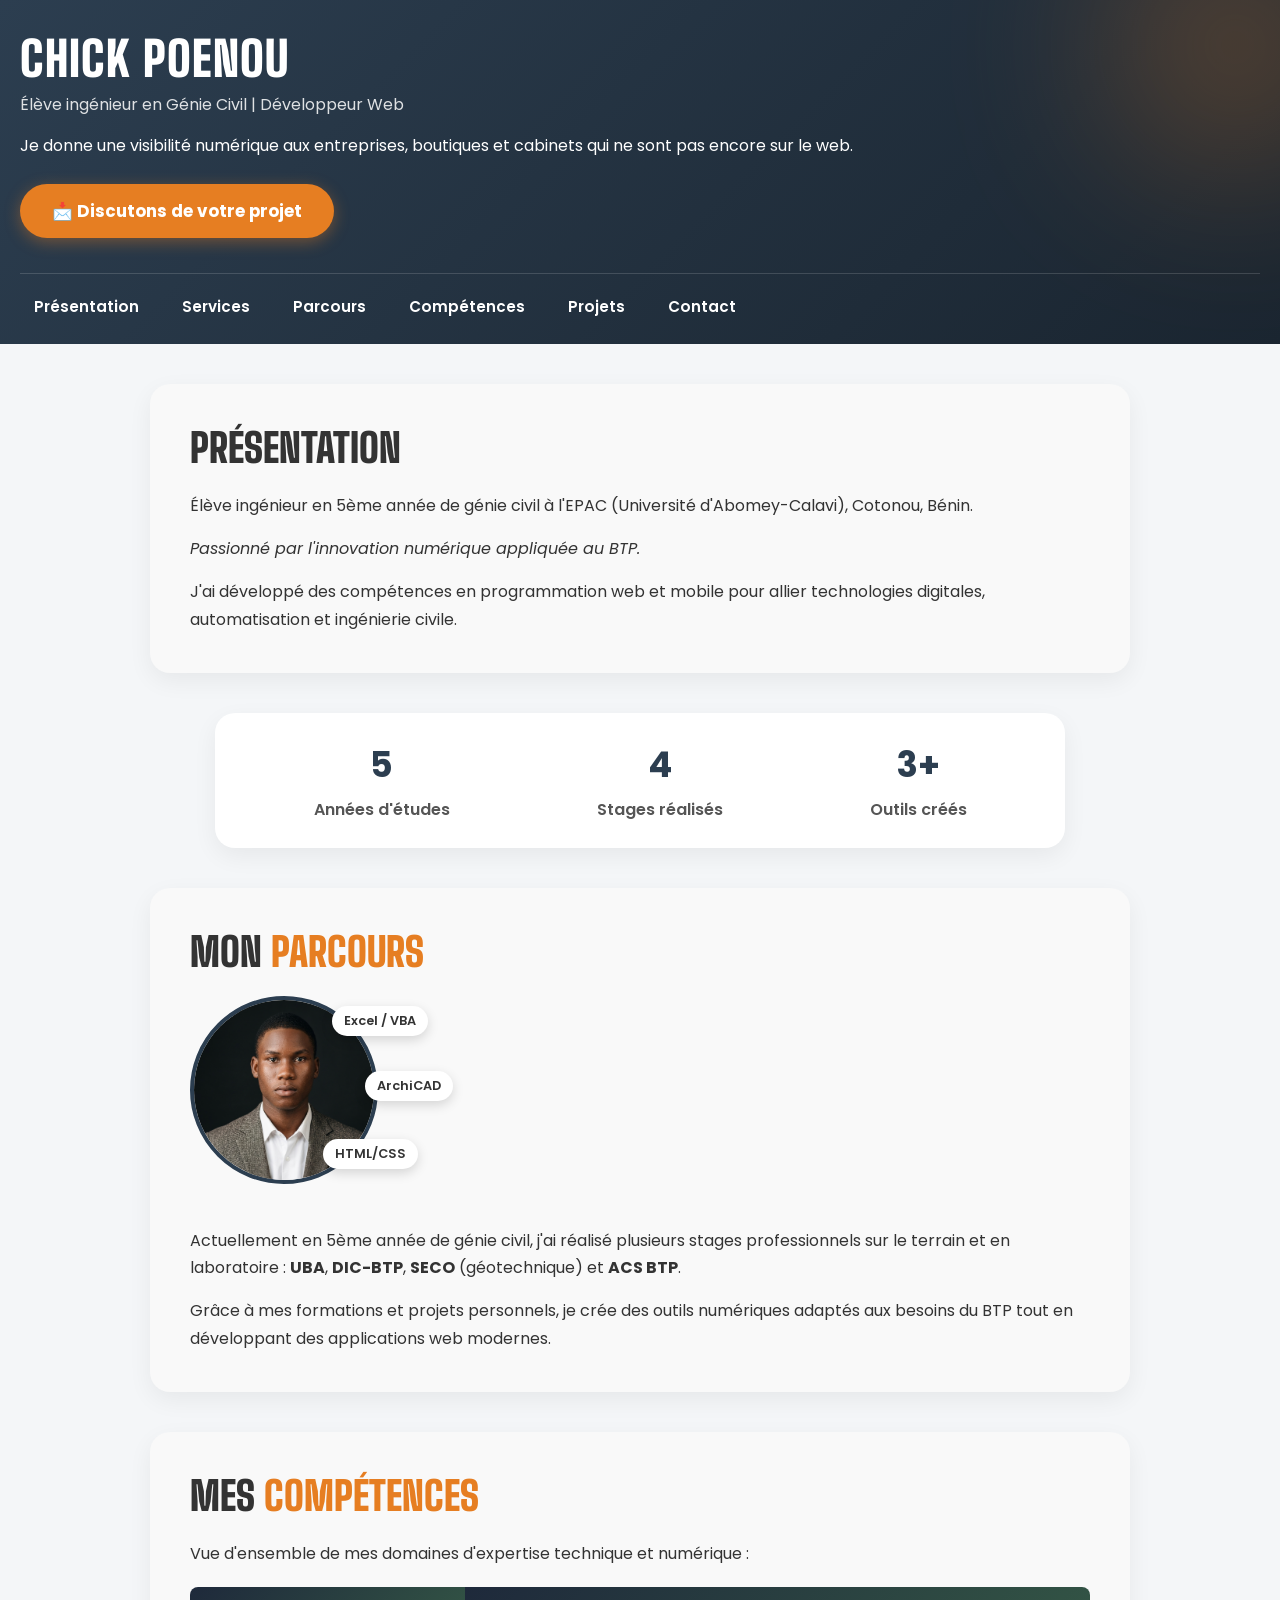
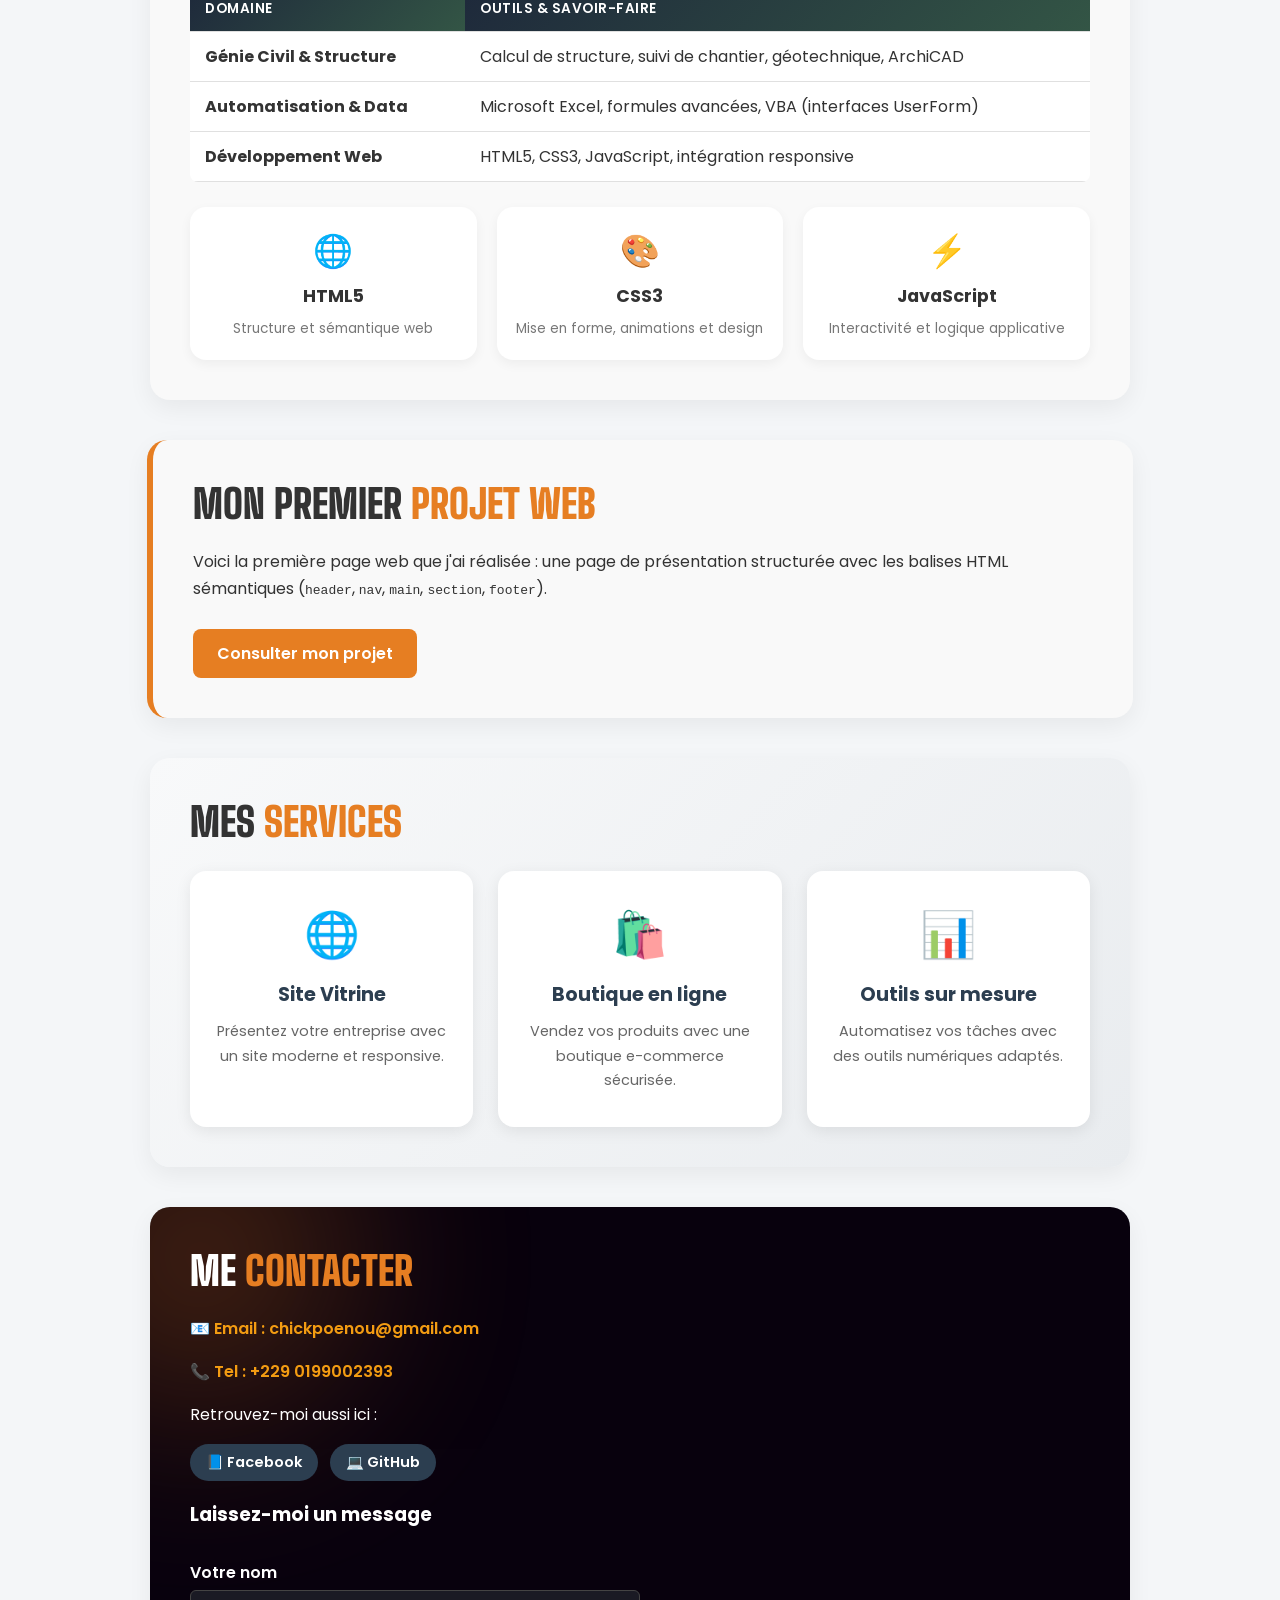
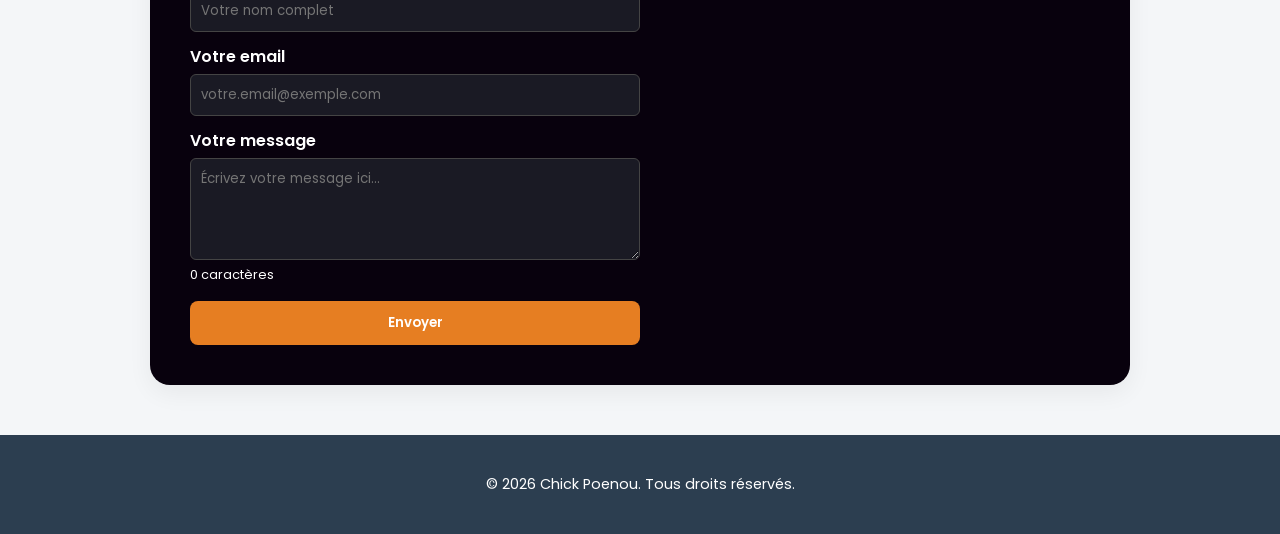
<file: index.html>
<!DOCTYPE html>
<html lang="fr">
<head>
    <meta charset="UTF-8">
    <meta name="viewport" content="width=device-width, initial-scale=1.0">
    <meta name="description" content="Chick Poenou - Élève ingénieur en Génie Civil et développeur web. Création de sites vitrines, boutiques en ligne et outils numériques sur mesure.">
    <title>Chick Poenou | Portfolio & CV</title>
    <link rel="preconnect" href="https://fonts.googleapis.com">
    <link rel="preconnect" href="https://fonts.gstatic.com" crossorigin>
    <link href="https://fonts.googleapis.com/css2?family=Big+Shoulders+Display:wght@700;900&family=Poppins:wght@400;600;800&display=swap" rel="stylesheet">
    <link rel="stylesheet" href="style.css"> 
</head>
<body>

    <!-- HEADER -->
    <header>
    <h1>Chick Poenou</h1>
    <p class="sous-titre">Élève ingénieur en Génie Civil | Développeur Web</p>
    <p class="accroche">
        Je donne une visibilité numérique aux entreprises, boutiques et cabinets 
        qui ne sont pas encore sur le web.
    </p>
    <a href="#contact" class="btn-hero">📩 Discutons de votre projet</a>
    <!-- Navigation -->
    <nav>
        <a href="#presentation">Présentation</a>
        <a href="#services">Services</a>
        <a href="#parcours">Parcours</a>
        <a href="#competences">Compétences</a>
        <a href="#projet">Projets</a>
        <a href="#contact">Contact</a>
    </nav>
</header>

    <!-- MAIN CONTENT -->
    <main>

        <!-- Section 1 : Présentation -->
        <section id="presentation" class="section-portfolio cache">
            <h2>Présentation</h2>
            <p>Élève ingénieur en 5ème année de génie civil à l'EPAC (Université d'Abomey-Calavi), Cotonou, Bénin.</p>
            <p><em>Passionné par l'innovation numérique appliquée au BTP.</em></p>
            <p>J'ai développé des compétences en programmation web et mobile pour allier technologies digitales, automatisation et ingénierie civile.</p>
        </section>

        <!-- Section : Stats -->
        <section class="stats">
            <div class="stat-item">
                <h3>5</h3>
                <p>Années d'études</p>
            </div>
            <div class="stat-item">
                <h3>4</h3>
                <p>Stages réalisés</p>
            </div>
            <div class="stat-item">
                <h3>3+</h3>
                <p>Outils créés</p>
            </div>
        </section>

        <!-- Section 2 : Parcours -->
        <section id="parcours" class="section-portfolio cache">
            <h2>Mon <span>parcours</span></h2>
            
            <div class="photo-conteneur">
                <img src="photo-chick.png" alt="Photo de Chick Poenou">
                <span class="badge badge-1">Excel / VBA</span>
                <span class="badge badge-2">ArchiCAD</span>
                <span class="badge badge-3">HTML/CSS</span>
            </div>

            <p>Actuellement en 5ème année de génie civil, j'ai réalisé plusieurs stages professionnels sur le terrain et en laboratoire : <strong>UBA</strong>, <strong>DIC-BTP</strong>, <strong>SECO</strong> (géotechnique) et <strong>ACS BTP</strong>.</p>
            <p>Grâce à mes formations et projets personnels, je crée des outils numériques adaptés aux besoins du BTP tout en développant des applications web modernes.</p>
        </section>

        <!-- Section 3 : Compétences -->
        <section id="competences" class="section-portfolio cache">
            <h2>Mes <span>compétences</span></h2>
            <p>Vue d'ensemble de mes domaines d'expertise technique et numérique :</p>

            <table>
                <thead>
                    <tr>
                        <th>Domaine</th>
                        <th>Outils & Savoir-faire</th>
                    </tr>
                </thead>
                <tbody>
                    <tr>
                        <td><strong>Génie Civil & Structure</strong></td>
                        <td>Calcul de structure, suivi de chantier, géotechnique, ArchiCAD</td>
                    </tr>
                    <tr>
                        <td><strong>Automatisation & Data</strong></td>
                        <td>Microsoft Excel, formules avancées, VBA (interfaces UserForm)</td>
                    </tr>
                    <tr>
                        <td><strong>Développement Web</strong></td>
                        <td>HTML5, CSS3, JavaScript, intégration responsive</td>
                    </tr>
                </tbody>
            </table>

            <!-- GRID DEMO -->
            <div class="grille-demo">
                <div class="grille-item">
                    <span class="icone">🌐</span>
                    <strong>HTML5</strong>
                    <p>Structure et sémantique web</p>
                </div>
                <div class="grille-item">
                    <span class="icone">🎨</span>
                    <strong>CSS3</strong>
                    <p>Mise en forme, animations et design</p>
                </div>
                <div class="grille-item">
                    <span class="icone">⚡</span>
                    <strong>JavaScript</strong>
                    <p>Interactivité et logique applicative</p>
                </div>
            </div>
        </section>

        <!-- Section 4 : Mon projet -->
        <section id="projet" class="section-portfolio cache">
            <h2>Mon premier <span>projet web</span></h2>
            <p>Voici la première page web que j'ai réalisée : une page de présentation structurée avec les balises HTML sémantiques (<code>header</code>, <code>nav</code>, <code>main</code>, <code>section</code>, <code>footer</code>).</p>
            <a href="premier-projet.html" target="_blank" class="btn">Consulter mon projet</a>
        </section>
        <section id="services">
         <h2>Mes <span>services</span></h2>
         <div class="services-grid">
            <div class="service-card">
                <span class="icone">🌐</span>
                <h3>Site Vitrine</h3>
                <p>Présentez votre entreprise avec un site moderne et responsive.</p>
            </div>
            <div class="service-card">
                <span class="icone">🛍️</span>
                <h3>Boutique en ligne</h3>
                <p>Vendez vos produits avec une boutique e-commerce sécurisée.</p>
            </div>
            <div class="service-card">
                <span class="icone">📊</span>
                <h3>Outils sur mesure</h3>
                <p>Automatisez vos tâches avec des outils numériques adaptés.</p>
            </div>
         </div>
        </section>  

        <!-- Section 5 : Contact -->
        <section id="contact" class="section-portfolio cache">
            <h2>Me <span>contacter</span></h2>

            <div class="contact-coordonnees">
                <p><a href="mailto:chickpoenou@gmail.com">📧 Email : chickpoenou@gmail.com</a></p>
                <p><a href="tel:+2290199002393">📞 Tel : +229 0199002393</a></p>
            </div>

            <p>Retrouvez-moi aussi ici :</p>

            <ul class="reseaux-sociaux">
                <li><a href="https://www.facebook.com/nettanel-poenou" target="_blank">📘 Facebook</a></li>
                <li><a href="https://github.com/Chickpoenou" target="_blank">💻 GitHub</a></li>
            </ul>

            <h3>Laissez-moi un message</h3>

            <form 
                action="https://formspree.io/f/xzebdygk" 
                method="POST">
                <label for="nom">Votre nom</label>
                <input type="text" id="nom" name="nom" placeholder="Votre nom complet" required>

                <label for="email">Votre email</label>
                <input type="email" id="email" name="email" placeholder="votre.email@exemple.com" required>

                <label for="message">Votre message</label>
                <textarea id="message" name="message" rows="4" placeholder="Écrivez votre message ici..."></textarea>
                <p id="compteur">0 caractères</p>           

                <button type="submit" class="btn">Envoyer</button>
            </form>
        </section>
    </main>

    <!-- FOOTER -->
    <footer>
        <p>© 2026 Chick Poenou. Tous droits réservés.</p>
    </footer>

    <button id="retour-haut" title="Retour en haut">↑</button>
    <script src="script.js"></script>
</body>
</html>
</file>
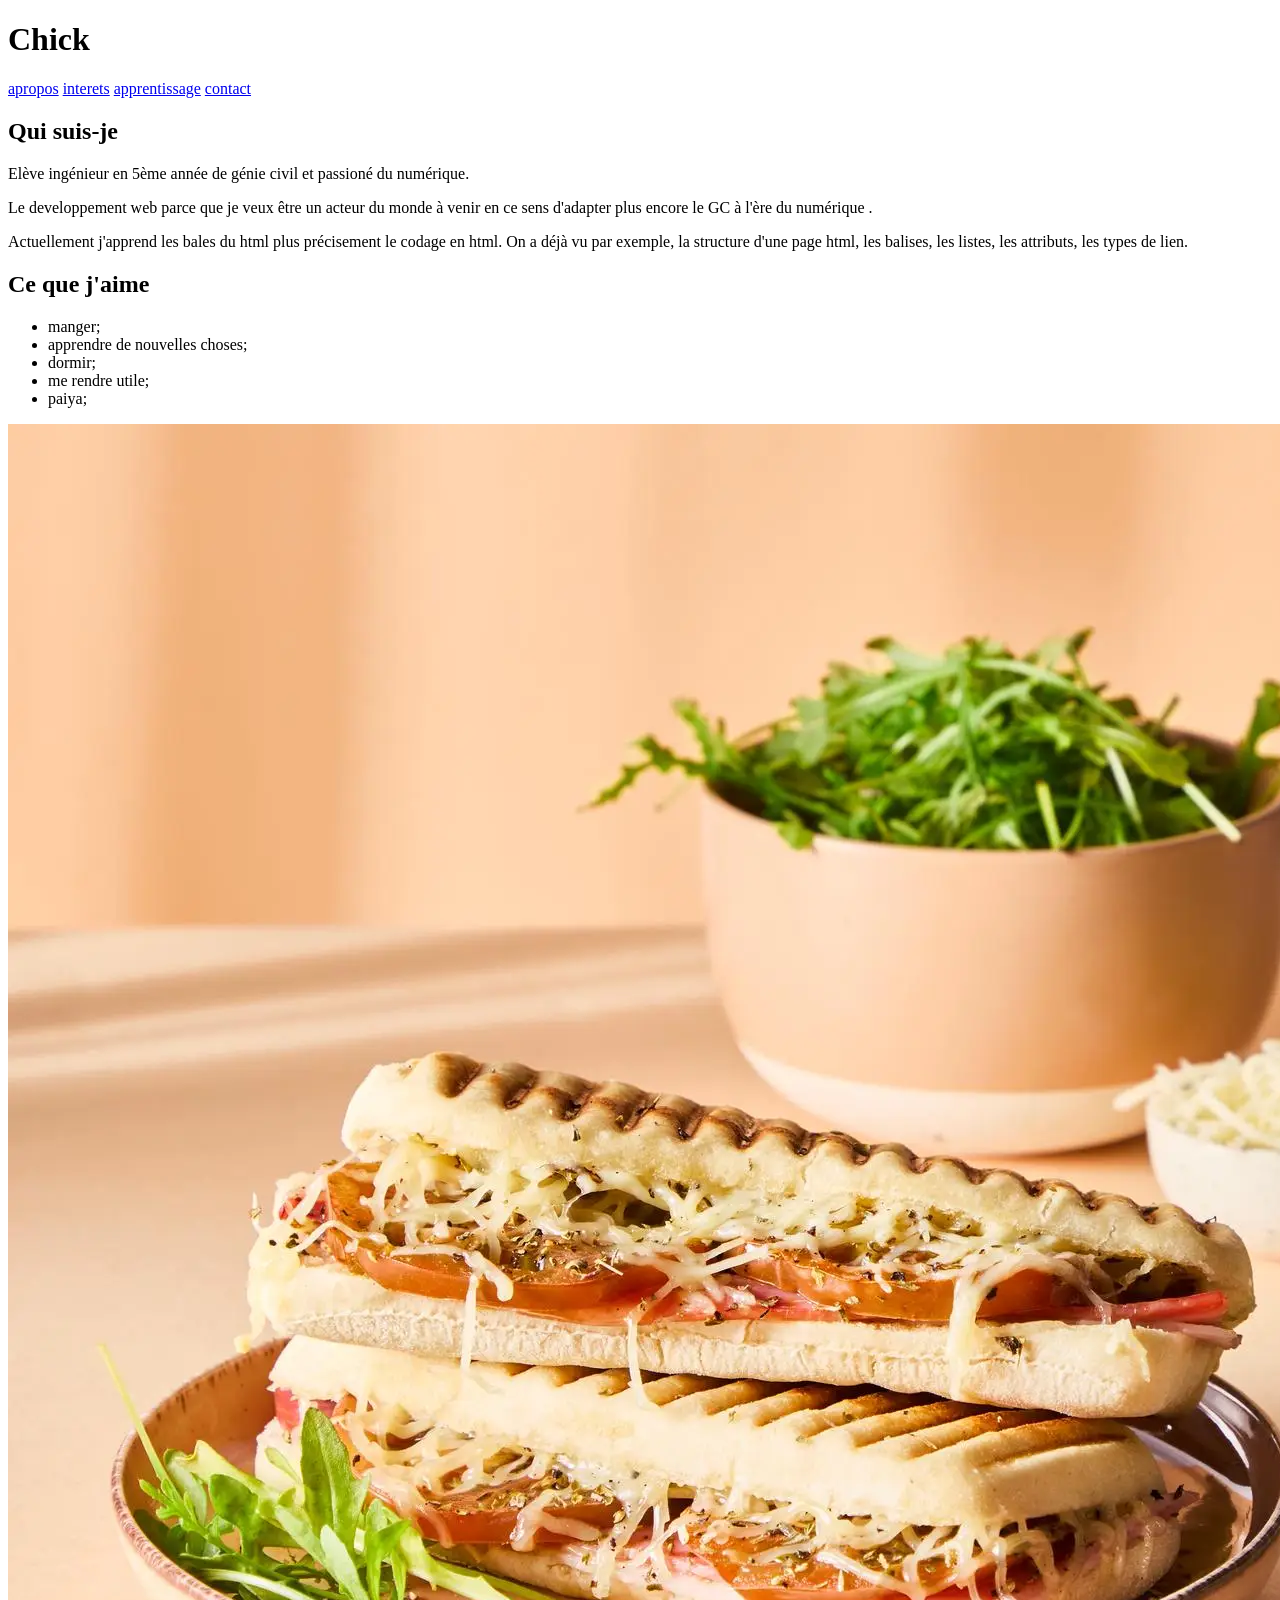
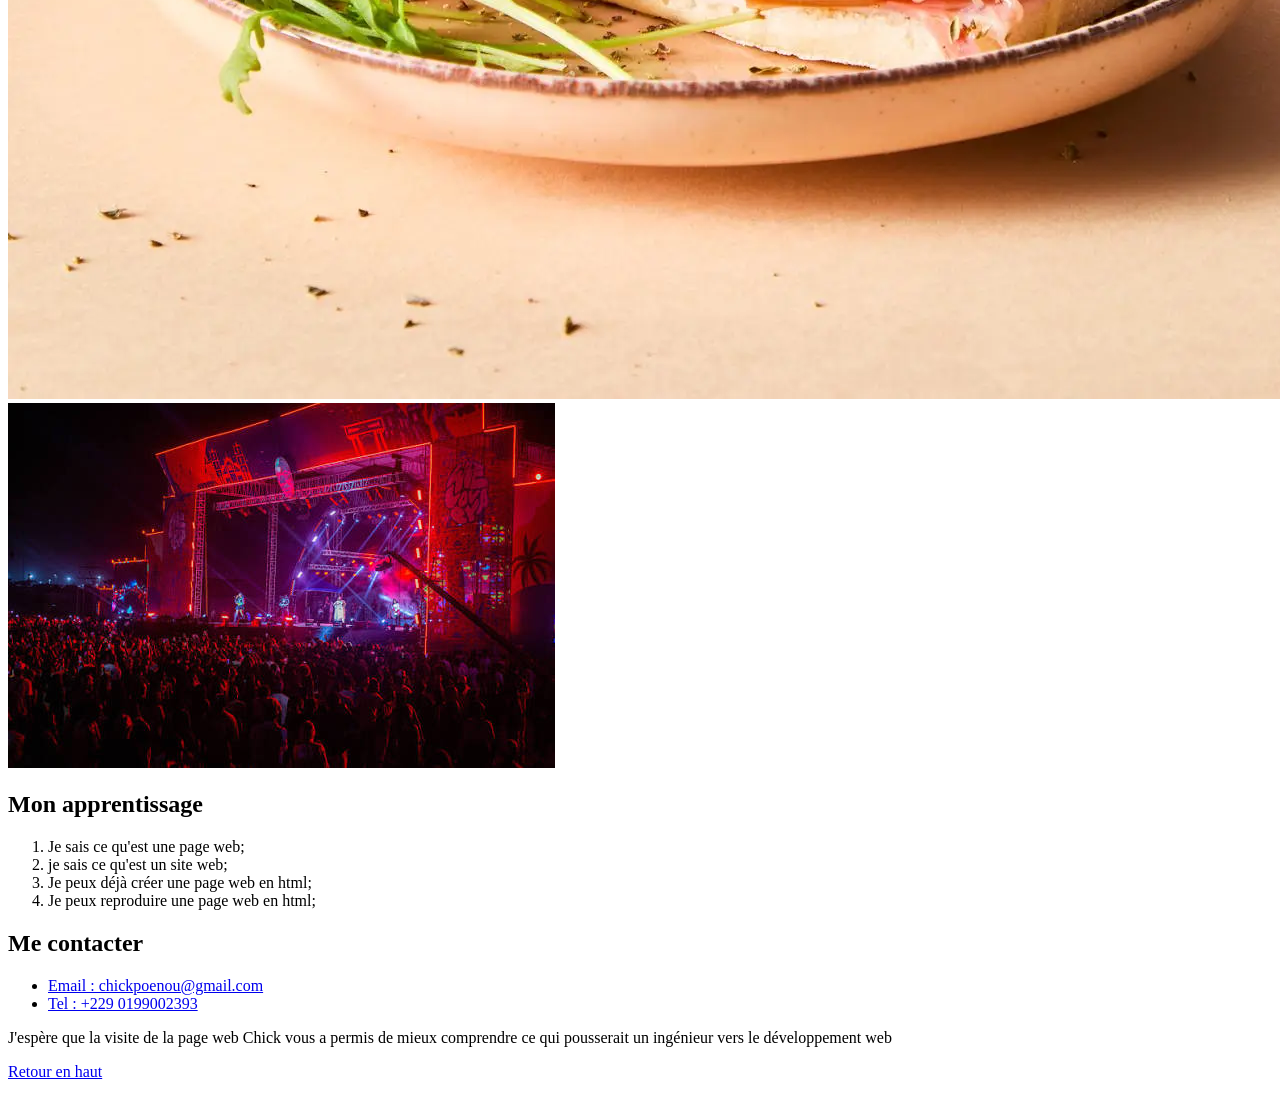
<file: premier-projet.html>
<!DOCTYPE html>
<html lang="en">
<head>
    <meta charset="UTF-8">
    <meta name="viewport" content="width=device-width, initial-scale=1.0">
    <title>Ma page de Présentation</title>
</head>
<body>
    <header> 
         <h1>Chick</h1>
    <nav> 
     <a href="#apropos">apropos</a>
     <a href="#interets">interets</a>
     <a href="#apprentissage">apprentissage</a>
     <a href="#contact">contact</a>
    </nav>   
    </header>
   
    <main> 
        <section> 
        <h2 id="apropos">Qui suis-je</h2>
        <p>Elève ingénieur en 5ème année de génie civil et passioné du numérique.</p>
        <p>Le developpement web parce que je veux être un acteur du monde à venir en ce sens d'adapter plus encore le GC à l'ère du numérique .</p>
        <p>Actuellement j'apprend les bales du html plus précisement le codage en html. On a déjà vu par exemple, la structure d'une page html, les balises, les listes, les attributs, les types de lien.</p>
        </section>
        <section>      
        <h2 id="interets">Ce que j'aime</h2>
         <ul>
            <li>manger;</li>
            <li>apprendre de nouvelles choses;</li>
            <li>dormir;</li>
            <li>me rendre utile;</li>
            <li>paiya;</li>
        </ul>
        <img src="Panini.jpg" alt="Panini au jambon">
        <img src="eya.jpg" alt="WeloEya">
        </section> 
        <section> 
        <h2 id="apprentissage">Mon apprentissage</h2>
         <ol>
            <li>Je sais ce qu'est une page web;</li>
            <li>je sais ce qu'est un site web;</li>
            <li>Je peux déjà créer une page web en html;</li>
            <li>Je peux reproduire une page web en html;</li>
        </ol>
        </section>
        <section>  
        <h2 id="contact">Me contacter</h2>
        <ul>  
        <li><a href="mailto:chickpoenou@gmail.com"> Email : chickpoenou@gmail.com</a></li>
        <li><a href="tel:+2290199002393"> Tel : +229 0199002393</a></li>
        </ul> 
        </section> 
    </main>
    
    <footer> 
        <p>J'espère que la visite de la page web Chick vous a permis de mieux comprendre ce qui pousserait un ingénieur vers le développement web</p>
        <p>
            <a href="#apropos">Retour en haut</a>
        </p>
    </footer>
</body>
</html>
</file>
<file: style.css>
/* ========================================
   VARIABLES & GLOBALS
   ======================================== */
:root {
    --couleur-principale: #2c3e50;
    --couleur-accent: #e67e22;
    --couleur-texte: white;
    --couleur-texte-sombre: #333;
    --couleur-fond-clair: #f9f9f9;
}

html {
    scroll-behavior: smooth;
}

body {
    font-family: 'Poppins', Arial, sans-serif;
    margin: 0;
    padding: 0;
    color: var(--couleur-texte-sombre);
    background-color: #f4f6f8;
}

/* ========================================
   HEADER
   ======================================== */
header {
    background: linear-gradient(135deg, var(--couleur-principale) 0%, #1a2530 100%);
    color: var(--couleur-texte);
    padding: 30px 20px 0;
    position: relative;
    overflow: hidden;
}

header::after {
    content: "";
    position: absolute;
    top: -80px;
    right: -80px;
    width: 250px;
    height: 250px;
    background: var(--couleur-accent);
    border-radius: 50%;
    filter: blur(90px);
    opacity: 0.3;
}

h1 {
    margin: 0;
    font-size: 3rem;
    font-weight: 900;
    font-family: 'Big Shoulders Display', sans-serif;
    text-transform: uppercase;
    letter-spacing: 1px;
}

.sous-titre {
    margin: 5px 0 15px;
    font-weight: 400;
    opacity: 0.85;
}

nav {
    margin-top: 20px;
    padding-top: 15px;
    border-top: 1px solid rgba(255, 255, 255, 0.15);
    display: flex;
    flex-wrap: wrap;
    gap: 10px 15px;
    padding-bottom: 20px;
}

nav a {
    color: var(--couleur-texte);
    text-decoration: none;
    font-weight: 600;
    font-size: 0.95rem;
    padding: 6px 14px;
    border-radius: 20px;
    transition: all 0.3s ease;
}

nav a:hover, nav a.actif {
    background-color: var(--couleur-accent);
}

/* ========================================
   SECTIONS
   ======================================== */
section {
    max-width: 900px;
    margin: 40px auto;
    padding: 40px;
    background-color: var(--couleur-fond-clair);
    border-radius: 20px;
    box-shadow: 0 8px 24px rgba(0, 0, 0, 0.06);
}

section p {
    line-height: 1.7;
    margin-bottom: 12px;
}

section p:last-child {
    margin-bottom: 0;
}

h2 {
    color: var(--couleur-texte-sombre);
    font-size: 2.5rem;
    font-weight: 900;
    font-family: 'Big Shoulders Display', sans-serif;
    text-transform: uppercase;
    margin-top: 0;
    margin-bottom: 20px;
}

h2 span {
    color: var(--couleur-accent);
}

/* ========================================
   STATS
   ======================================== */
.stats {
    display: flex;
    justify-content: space-around;
    max-width: 800px;
    margin: 30px auto;
    text-align: center;
    background: white;
    padding: 25px;
}

.stat-item h3 {
    font-size: 2.2rem;
    color: var(--couleur-principale);
    margin: 0;
}

.stat-item p {
    margin: 5px 0 0;
    color: #555;
    font-weight: 600;
}

/* ========================================
   PHOTO & BADGES
   ======================================== */
.photo-conteneur {
    position: relative;
    display: inline-block;
    margin-bottom: 20px;
}

#parcours img {
    width: 180px;
    height: 180px;
    object-fit: cover;
    border-radius: 50%;
    display: block;
    border: 4px solid var(--couleur-principale);
}

.badge {
    position: absolute;
    background-color: white;
    color: var(--couleur-texte-sombre);
    padding: 6px 12px;
    border-radius: 20px;
    font-size: 0.8rem;
    font-weight: 600;
    box-shadow: 0 4px 12px rgba(0, 0, 0, 0.15);
}

.badge-1 { top: 10px; right: -50px; }
.badge-2 { top: 75px; right: -75px; }
.badge-3 { bottom: 15px; right: -40px; }

/* ========================================
   TABLEAU
   ======================================== */
table {
    width: 100%;
    border-collapse: collapse;
    margin: 20px 0;
    border-radius: 8px;
    overflow: hidden;
    background: white;
}

th, td {
    padding: 12px 15px;
    text-align: left;
    border-bottom: 1px solid #e0e0e0;
}

th {
    background: linear-gradient(135deg, #1e293b 0%, #335545 100%);
    color: white;
    font-weight: 600;
    text-transform: uppercase;
    font-size: 0.85rem;
    letter-spacing: 0.5px;
}

tbody tr:hover {
    background-color: #f5f5f5;
}

/* ========================================
   GRILLE DEMO
   ======================================== */
.grille-demo {
    display: grid;
    grid-template-columns: repeat(auto-fit, minmax(200px, 1fr));
    gap: 20px;
    margin-top: 25px;
}

.grille-item {
    background-color: white;
    padding: 20px 15px;
    border-radius: 16px;
    text-align: center;
    box-shadow: 0 4px 12px rgba(0, 0, 0, 0.05);
    display: flex;
    flex-direction: column;
    gap: 8px;
    transition: all 0.3s ease;
}

.grille-item .icone { font-size: 2rem; }
.grille-item strong { font-size: 1.1rem; color: var(--couleur-texte-sombre); }
.grille-item p { font-size: 0.85rem; color: #777; margin: 0; }

.grille-item:hover {
    background-color: var(--couleur-principale);
    color: white;
    transform: translateY(-3px);
}
.grille-item:hover strong, .grille-item:hover p { color: white; }

/* ========================================
   PROJET SECTION
   ======================================== */
#projet {
    border-left: 6px solid var(--couleur-accent);
}

/* ========================================
   CONTACT SECTION (Fond sombre)
   ======================================== */
#contact {
    background-color: #08010d;
    color: white;
    position: relative;
    overflow: hidden;
}

#contact::before {
    content: "";
    position: absolute;
    top: -100px;
    left: -100px;
    width: 300px;
    height: 300px;
    background: var(--couleur-accent);
    border-radius: 50%;
    filter: blur(100px);
    opacity: 0.3;
}

#contact h2, #contact h3, #contact p, #contact label {
    position: relative;
    z-index: 2;
    color: white;
}

#contact a {
    color: #f39c12;
    text-decoration: none;
    font-weight: 600;
}

#contact a:hover {
    text-decoration: underline;
}

.reseaux-sociaux {
    list-style: none;
    padding: 0;
    display: flex;
    gap: 12px;
    position: relative;
    z-index: 2;
}

.reseaux-sociaux a {
    display: inline-block;
    padding: 8px 16px;
    background-color: var(--couleur-principale);
    color: white !important;
    text-decoration: none !important;
    border-radius: 20px;
    font-size: 0.9rem;
    transition: all 0.3s ease;
}

.reseaux-sociaux a:hover {
    background-color: var(--couleur-accent);
}

/* Formulaire Contact */
form {
    display: flex;
    flex-direction: column;
    max-width: 450px;
    position: relative;
    z-index: 2;
}

label {
    margin-top: 12px;
    font-weight: 600;
}

input, textarea {
    padding: 10px;
    margin-top: 5px;
    border: 1px solid #444;
    border-radius: 6px;
    background-color: #1a1a24;
    color: white;
    font-family: inherit;
}

input:focus, textarea:focus {
    outline: 2px solid var(--couleur-accent);
}

#compteur {
    font-size: 0.8rem;
    color: rgba(255, 255, 255, 0.6);
    margin: 4px 0 0;
}

/* ========================================
   BOUTONS & FOOTER
   ======================================== */
.btn {
    display: inline-block;
    margin-top: 15px;
    padding: 12px 24px;
    background-color: var(--couleur-accent);
    color: white !important;
    text-decoration: none;
    border: none;
    border-radius: 8px;
    font-weight: 600;
    font-family: 'Poppins', Arial, sans-serif;
    cursor: pointer;
    transition: all 0.3s ease;
}

.btn:hover {
    background-color: #d35400;
    transform: translateY(-2px);
    box-shadow: 0 6px 16px rgba(0, 0, 0, 0.2);
}

footer {
    background-color: var(--couleur-principale);
    color: white;
    text-align: center;
    padding: 25px 15px;
    margin-top: 50px;
    font-size: 0.9rem;
}

#retour-haut {
    position: fixed;
    bottom: 20px;
    right: 20px;
    display: none;
    padding: 12px 16px;
    font-size: 1.2rem;
    border-radius: 50%;
    background-color: var(--couleur-accent);
    color: white;
    border: none;
    cursor: pointer;
    z-index: 100;
}

/* ========================================
   ANIMATIONS & RESPONSIVE
   ======================================== */
.cache {
    opacity: 0;
    transform: translateY(40px);
    transition: opacity 0.8s ease, transform 0.8s ease;
}

.visible {
    opacity: 1;
    transform: translateY(0);
}

@media (max-width: 768px) {
    .stats {
        flex-direction: column;
        gap: 20px;
    }

    table {
        display: block;
        overflow-x: auto;
        white-space: nowrap;
    }

    .badge {
        position: static;
        display: inline-block;
        margin: 5px 2px;
    }

    .photo-conteneur {
        display: flex;
        flex-direction: column;
        align-items: center;
    }

    section {
        margin: 20px 10px;
        padding: 20px;
    }

    h1 { font-size: 2.2rem; }
    h2 { font-size: 1.8rem; }
}
/* ========================================
   SERVICES SECTION
   ======================================== */
#services {
    background: linear-gradient(135deg, #f8f9fa 0%, #e9ecef 100%);
}

.services-grid {
    display: grid;
    grid-template-columns: repeat(auto-fit, minmax(250px, 1fr));
    gap: 25px;
    margin-top: 25px;
}

.service-card {
    background: white;
    padding: 30px 20px;
    border-radius: 16px;
    text-align: center;
    box-shadow: 0 4px 16px rgba(0, 0, 0, 0.08);
    transition: all 0.3s ease;
    border-bottom: 4px solid transparent;
}

.service-card:hover {
    transform: translateY(-8px);
    box-shadow: 0 8px 30px rgba(0, 0, 0, 0.12);
    border-bottom-color: var(--couleur-accent);
}

.service-card .icone {
    font-size: 2.8rem;
    display: block;
    margin-bottom: 12px;
}

.service-card h3 {
    font-size: 1.2rem;
    color: var(--couleur-principale);
    margin: 10px 0;
}

.service-card p {
    font-size: 0.9rem;
    color: #666;
    margin: 0;
}
/* ========================================
   HERO BUTTON
   ======================================== */
.btn-hero {
    display: inline-block;
    margin: 10px 0 15px;
    padding: 14px 32px;
    background: var(--couleur-accent);
    color: white !important;
    text-decoration: none;
    border-radius: 50px;
    font-weight: 700;
    font-size: 1.05rem;
    transition: all 0.3s ease;
    box-shadow: 0 4px 16px rgba(230, 126, 34, 0.4);
}

.btn-hero:hover {
    background: #d35400;
    transform: scale(1.05);
    box-shadow: 0 6px 24px rgba(230, 126, 34, 0.5);
}
</file>
